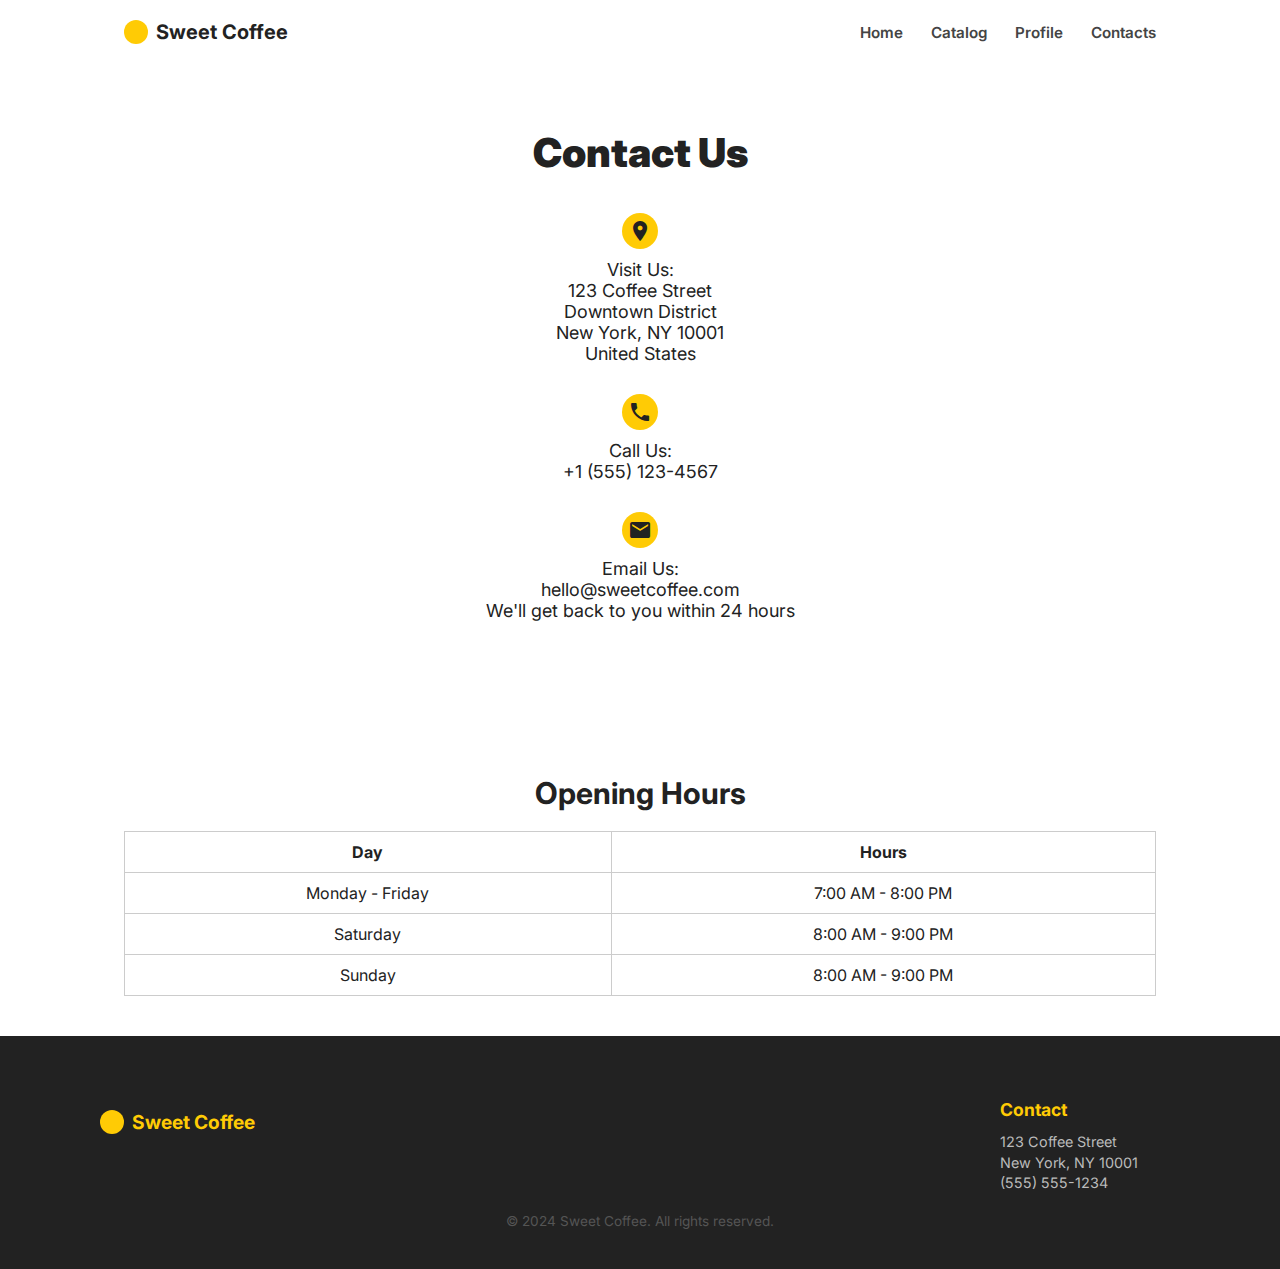
<file: contacts/contacts.html>
<!DOCTYPE html>
<html lang="en">

<head>
    <meta charset="UTF-8" />
    <meta name="viewport" content="width=device-width, initial-scale=1" />
    <title>Sweet Coffee - Contact Us</title>
    <link rel="stylesheet" href="style.css">
    <script src="../burger-menu.js" defer></script>
    <script src="../user.js" defer></script>
    <link href="https://fonts.googleapis.com/css2?family=Inter:wght@400;600;700&display=swap" rel="stylesheet" />
    <link href="https://fonts.googleapis.com/icon?family=Material+Icons" rel="stylesheet" />
</head>

<body>

    <header class="container" role="banner">
        <a href="../index.html" class="logo" aria-label="Sweet Coffee logo">
            <div class="icon" aria-hidden="true">
                <span class="material-icons">coffee</span>
            </div>
            <span class="logo-text">Sweet Coffee</span>
        </a>
        <div class="hamburger" aria-hidden="true">
            <span class="material-icons">menu</span>
        </div>
        <nav role="navigation" aria-label="Primary navigation">
            <ul>
                <li><a href="../index.html">Home</a></li>
                <li><a href="../catalog/catalog.html">Catalog</a></li>
                <li><a href="../profile/profile.html">Profile</a></li>
                <li><a href="../contacts/contacts.html">Contacts</a></li>
            </ul>
        </nav>
        <div class="mobile-menu" aria-hidden="true">
            <ul>
                <div class="close-menu" aria-label="Close menu">
                    <span class="material-icons">close</span>
                </div>
                <li><a href="../index.html">Home</a></li>
                <li><a href="../catalog/catalog.html">Catalog</a></li>
                <li><a href="../profile/profile.html">Profile</a></li>
                <li><a href="../contacts/contacts.html">Contacts</a></li>
            </ul>
        </div>
    </header>

    <main class="container" role="main" aria-label="Main content of Sweet Coffee website">
        <section class="hero">
            <h1>Contact Us</h1>
            <div class="contact-info">
                <div>
                    <div class="material-icon-wrapper"><span class="material-icons">location_on</span></div>
                    Visit Us:<br>
                    123 Coffee Street<br>
                    Downtown District<br>
                    New York, NY 10001<br>
                    United States
                </div>
                <div>
                    <div class="material-icon-wrapper"><span class="material-icons">phone</span></div>
                    Call Us:<br>
                    +1 (555) 123-4567
                </div>
                <div>
                    <div class="material-icon-wrapper"><span class="material-icons">mail</span></div>
                    Email Us:<br>
                    hello@sweetcoffee.com<br>
                    We'll get back to you within 24 hours
                </div>
            </div>
        </section>

        <section class="opening-hours">
            <h2>Opening Hours</h2>
            <table class="hours-table">
                <tr>
                    <th>Day</th>
                    <th>Hours</th>
                </tr>
                <tr>
                    <td>Monday - Friday</td>
                    <td>7:00 AM - 8:00 PM</td>
                </tr>
                <tr>
                    <td>Saturday</td>
                    <td>8:00 AM - 9:00 PM</td>
                </tr>
                <tr>
                    <td>Sunday</td>
                    <td>8:00 AM - 9:00 PM</td>
                </tr>
            </table>
        </section>
    </main>

    <footer role="contentinfo">
        <div class="footer-container">
            <div class="footer-logo" aria-label="Sweet Coffee logo">
                <div class="icon" aria-hidden="true"><span class="material-icons">coffee</span></div>
                Sweet Coffee
            </div>
            <section class="footer-section" aria-labelledby="contact-label">
                <h4 id="contact-label">Contact</h4>
                <address>
                    123 Coffee Street<br />
                    New York, NY 10001<br />
                    <a href="tel:+15551234567">(555) 555-1234</a>
                </address>
            </section>
        </div>
        <div style="text-align:center; padding-top:20px; color:#555; font-size:0.85rem;" aria-label="Copyright notice">
            © 2024 Sweet Coffee. All rights reserved.
        </div>
    </footer>

</body>

</html>
</file>
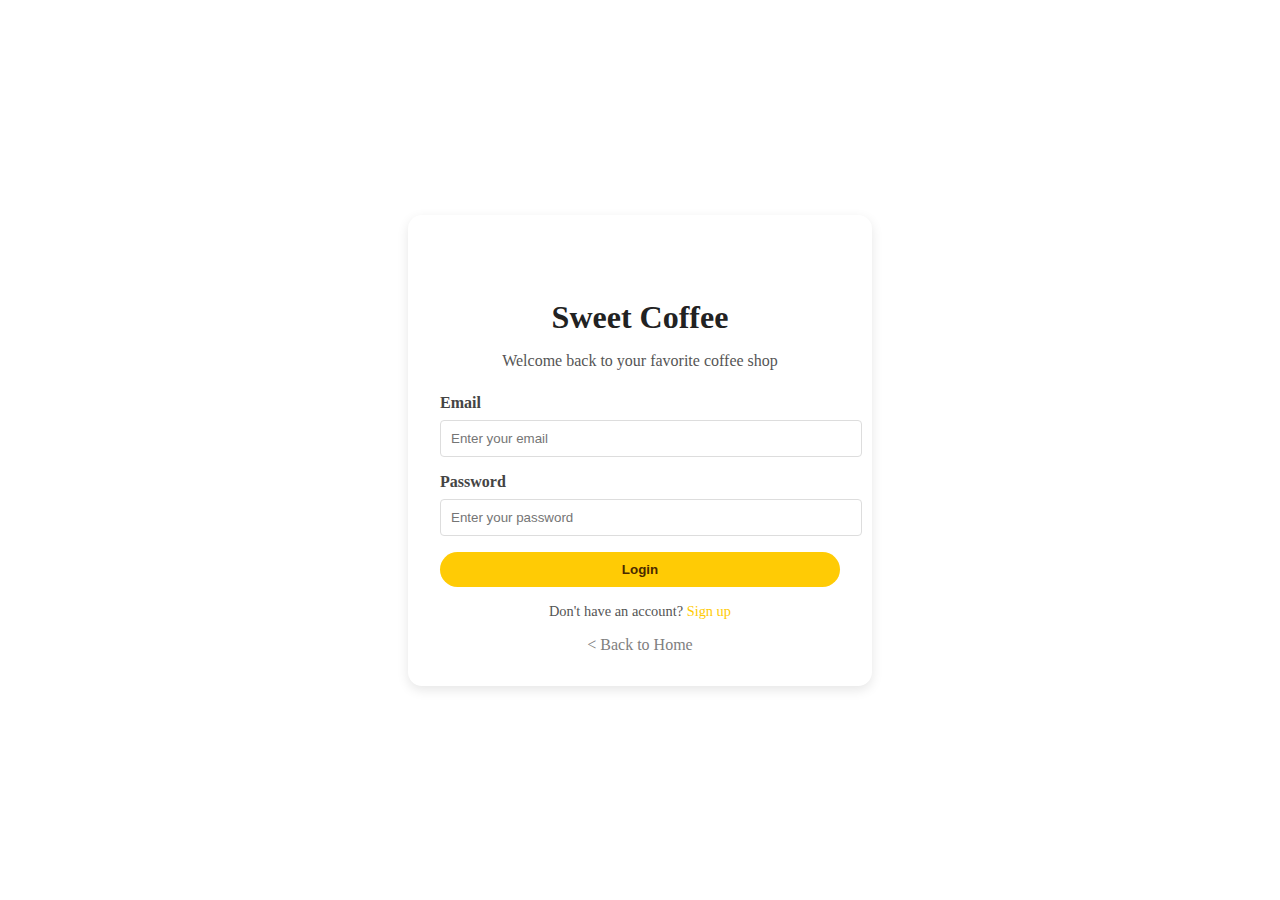
<file: login/login.html>
<!DOCTYPE html>
<html lang="en">

<head>
    <meta charset="UTF-8" />
    <meta name="viewport" content="width=device-width, initial-scale=1" />
    <title>Login - Sweet Coffee</title>
    <link rel="stylesheet" href="style.css">
    <script src="login.js" defer></script>
    <link href="https://fonts.googleapis.com/css2?family=Inter:wght@400;600;700&display=swap" rel="stylesheet" />
    <link href="https://fonts.googleapis.com/icon?family=Material+Icons" rel="stylesheet" />
</head>

<body>
    <div class="login-container">
        <div class="logo">
            <span class="material-icons" style="font-size: 48px; color: #ffcb05;">coffee</span>
        </div>
        <h1>Sweet Coffee</h1>
        <p>Welcome back to your favorite coffee shop</p>

        <form id="login-form">
            <div class="input-group">
                <label for="email">Email</label>
                <input type="email" id="email" placeholder="Enter your email" required>
            </div>
            <div class="input-group">
                <label for="password">Password</label>
                <input type="password" id="password" placeholder="Enter your password" required>
            </div>

            <button type="submit" class="login-btn">Login</button>
        </form>

        <div class="footer-text">
            Don't have an account? <a href="../registration/registration.html">Sign up</a>
        </div>
        <div style="margin-top: 16px;">
            <a href="../index.html" class="back-to-home">&lt; Back to Home</a>
        </div>
    </div>

    <div class="popup" style="display: none;">
        <div class="message" id="popup-message"></div>
        <button onclick="closePopup()">Ok</button>
    </div>
</body>

</html>
</file>
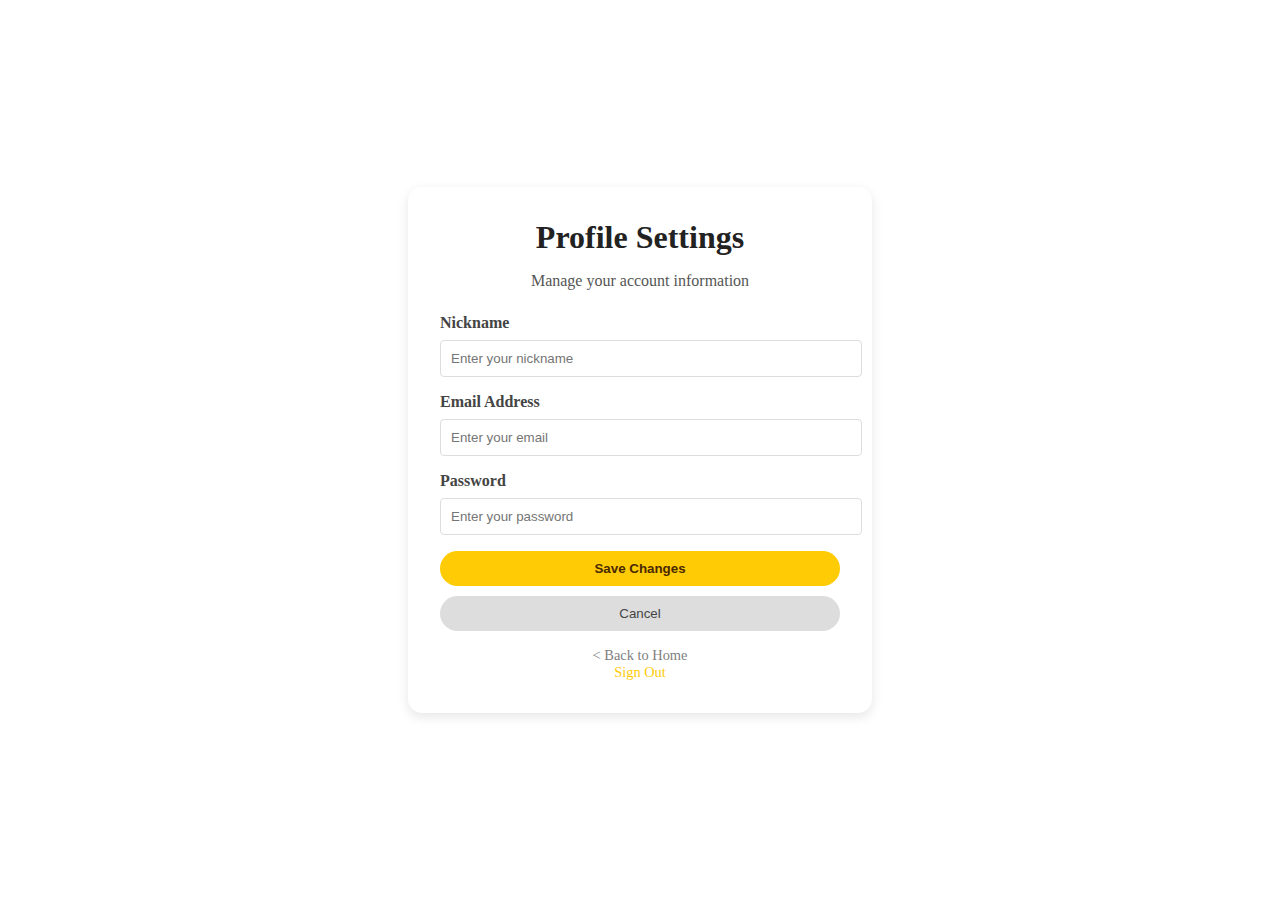
<file: profile/profile.html>
<!DOCTYPE html>
<html lang="en">

<head>
    <meta charset="UTF-8" />
    <meta name="viewport" content="width=device-width, initial-scale=1" />
    <title>Profile Settings - Sweet Coffee</title>
    <link rel="stylesheet" href="style.css">
    <script src="profile.js" defer></script>
    <link href="https://fonts.googleapis.com/css2?family=Inter:wght@400;600;700&display=swap" rel="stylesheet" />
    <link href="https://fonts.googleapis.com/icon?family=Material+Icons" rel="stylesheet" />
</head>

<body>
    <div class="profile-container">
        <h1>Profile Settings</h1>
        <p>Manage your account information</p>

        <form id="profile-form">
            <div class="input-group">
                <label for="nickname">Nickname</label>
                <input type="text" id="nickname" placeholder="Enter your nickname" required>
            </div>
            <div class="input-group">
                <label for="email">Email Address</label>
                <input type="email" id="email" placeholder="Enter your email" required>
            </div>
            <div class="input-group">
                <label for="password">Password</label>
                <input type="password" id="password" placeholder="Enter your password" required>
            </div>

            <button type="submit" class="save-changes-btn">Save Changes</button>
            <button type="button" class="cancel-btn" id="cancel-btn">Cancel</button>
        </form>

        <div class="footer-text">
            <a href="../index.html" class="back-to-home">&lt; Back to Home</a>
            <div><a href="../login/login.html" class="sign-out">Sign Out</a></div>
        </div>
    </div>

</body>

</html>
</file>
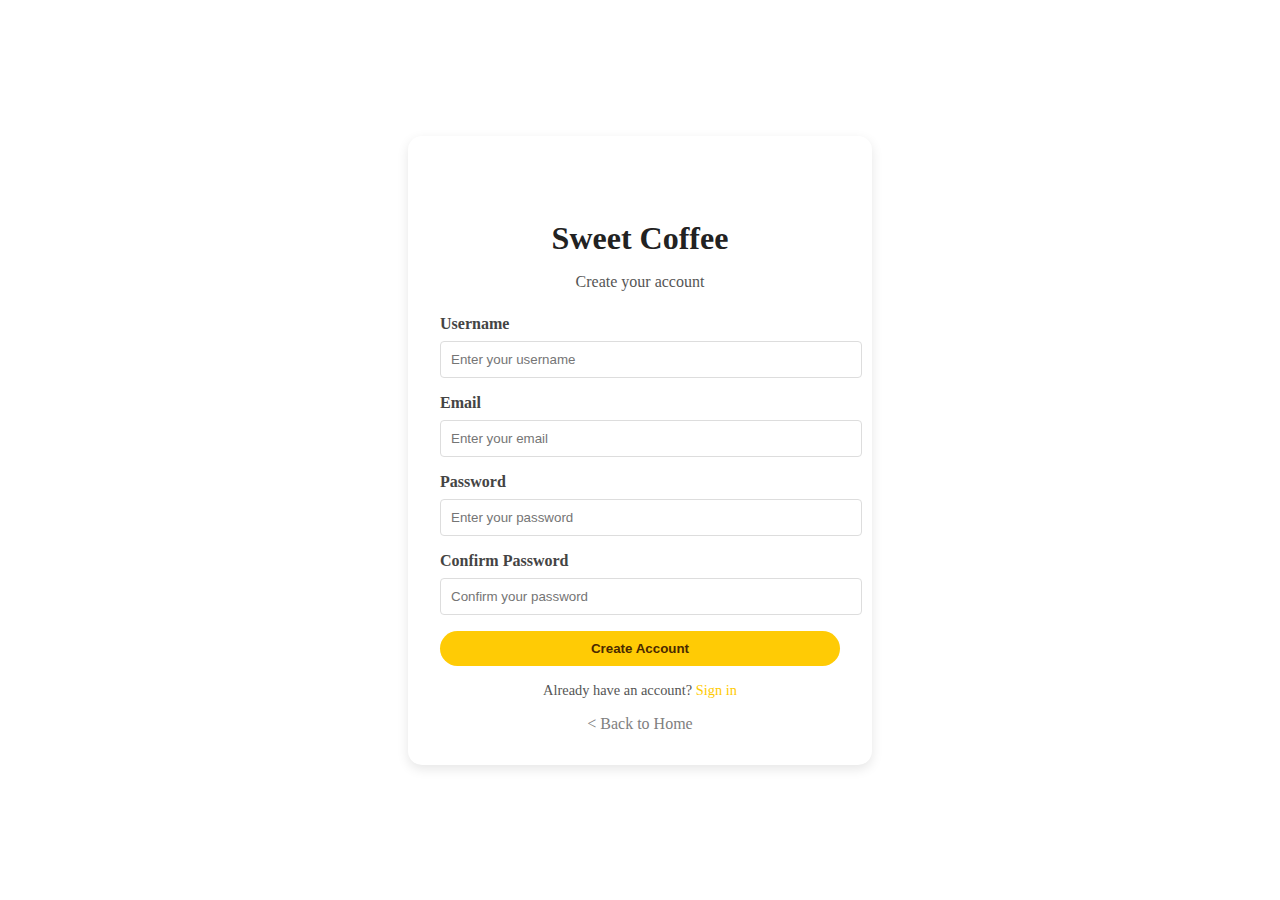
<file: registration/registration.html>
<!DOCTYPE html>
<html lang="en">

<head>
    <meta charset="UTF-8" />
    <meta name="viewport" content="width=device-width, initial-scale=1" />
    <title>Registration - Sweet Coffee</title>
    <link rel="stylesheet" href="style.css">
    <script src="regestration.js" defer></script>
    <link href="https://fonts.googleapis.com/css2?family=Inter:wght@400;600;700&display=swap" rel="stylesheet" />
    <link href="https://fonts.googleapis.com/icon?family=Material+Icons" rel="stylesheet" />
</head>

<body>
    <div class="registration-container">
        <div class="logo">
            <span class="material-icons" style="font-size: 48px; color: #ffcb05;">coffee</span>
        </div>
        <h1>Sweet Coffee</h1>
        <p>Create your account</p>

        <form>
            <div class="input-group">
                <label for="username">Username</label>
                <input type="text" id="username" placeholder="Enter your username" required>
            </div>
            <div class="input-group">
                <label for="email">Email</label>
                <input type="email" id="email" placeholder="Enter your email" required>
            </div>
            <div class="input-group">
                <label for="password">Password</label>
                <input type="password" id="password" placeholder="Enter your password" required>
            </div>
            <div class="input-group">
                <label for="confirm-password">Confirm Password</label>
                <input type="password" id="confirm-password" placeholder="Confirm your password" required>
            </div>

            <button type="submit" class="create-account-btn">Create Account</button>
        </form>

        <div class="footer-text">
            Already have an account? <a href="../login/login.html" class="sign-in">Sign in</a>
        </div>
        <div style="margin-top: 16px;">
            <a href="../index.html" class="back-to-home">&lt; Back to Home</a>
        </div>
    </div>
    <div class="popup" style="display: none;">
        <div class="message"></div>
        <button onclick="closePopup()">Ok</button>
    </div>
</body>

</html>
</file>
<file: contacts/style.css>
*,
        *::before,
        *::after {
            box-sizing: border-box;
        }

        body {
            margin: 0;
            font-family: 'Inter', sans-serif;
            background: #fff;
            color: #222;
            -webkit-font-smoothing: antialiased;
            -moz-osx-font-smoothing: grayscale;
        }

        a {
            color: inherit;
            text-decoration: none;
            cursor: pointer;
        }

        button {
            cursor: pointer;
            font-family: inherit;
        }

        .container {
            max-width: 1080px;
            margin: 0 auto;
            padding-left: 24px;
            padding-right: 24px;
        }

        header {
            padding: 20px 0;
            display: flex;
            align-items: center;
            justify-content: space-between;
        }

        .logo {
            display: flex;
            align-items: center;
            font-weight: 700;
            font-size: 1.25rem;
            user-select: none;
        }

        .logo .icon {
            background-color: #ffcb05;
            border-radius: 50%;
            width: 24px;
            height: 24px;
            display: inline-flex;
            justify-content: center;
            align-items: center;
            margin-right: 8px;
        }

        .logo .icon .material-icons {
            font-size: 18px;
            color: #4a2900;
            font-weight: 900;
        }
.material-icon-wrapper {
    background-color: #ffcb05;
    border-radius: 50%;
    width: 36px;
    height: 36px;
    display: flex;
    justify-content: center;
    align-items: center;
    margin-right: 8px;
}

        nav ul {
            list-style: none;
            display: flex;
            gap: 28px;
            margin: 0;
            padding: 0;
            font-weight: 600;
            font-size: 0.95rem;
            color: #444;
        }

        .hero {
            padding: 64px 0;
            text-align: center;
        }

        .hero h1 {
            font-size: 2.5rem;
            font-weight: 900;
            margin: 0 0 16px;
        }

        .contact-info {
            display: flex;
            flex-direction: column;
            align-items: center;
            margin-bottom: 40px;
        }

.contact-info div {
    display: flex;
    align-items: center;
    margin: 10px 0;
    font-size: 1.125rem;
    flex-direction:column;
}

        .opening-hours {
            text-align: center;
            margin: 40px 0;
        }

        .opening-hours h2 {
            font-size: 1.875rem;
            font-weight: 700;
            margin-bottom: 20px;
        }

        .hours-table {
            width: 100%;
            border-collapse: collapse;
            margin: 0 auto;
        }

        .hours-table th,
        .hours-table td {
            padding: 10px;
            border: 1px solid #ccc;
            text-align: center;
        }

  footer {
      background-color: #222;
      color: #ccc;
      padding: 40px 24px;
      font-size: 0.9rem;
      user-select: none;
  }

  .footer-container {
      max-width: 1080px;
      margin: 0 auto;
      display: flex;
      flex-wrap: wrap;
      gap: 28px;
      justify-content: space-between;
  }

  .footer-logo {
      display: flex;
      align-items: center;
      font-weight: 700;
      font-size: 1.2rem;
      margin-bottom: 24px;
      color: #ffcb05;
      user-select: none;
  }

  .footer-logo .icon {
      background-color: #ffcb05;
      border-radius: 50%;
      width: 24px;
      height: 24px;
      display: inline-flex;
      justify-content: center;
      align-items: center;
      margin-right: 8px;
      color: #4a2900;
  }

  .footer-section {
      min-width: 180px;
      max-width: 260px;
      color: #bbb;
  }

  .footer-section h4 {
      font-weight: 700;
      font-size: 1.1rem;
      margin-bottom: 12px;
      color: #ffcb05;
  }

  .footer-section ul {
      list-style: none;
      padding: 0;
      margin: 0;
  }

  .footer-section ul li {
      margin-bottom: 8px;
  }

  .footer-section ul li a {
      color: #bbb;
      transition: color 0.25s ease;
  }

  .footer-section ul li a:hover {
      color: #ffcb05;
  }

  .footer-section address,
  .footer-section p {
      font-style: normal;
      line-height: 1.4;
  }


        @media (max-width: 800px) {
            nav {
                display: none;
            }

            .hamburger {
                display: block;
            }

            .mobile-menu {
                display: none;
                position: absolute;
                top: 70px;
                left: 0;
                right: 0;
                background-color: white;
                padding: 20px;
                box-shadow: 0 2px 12px rgba(0, 0, 0, 0.1);
            }

            .mobile-menu ul {
                list-style: none;
                padding: 0;
                margin: 0;
                text-align: left;
            }

            .mobile-menu ul li {
                margin-bottom: 10px;
            }

            .mobile-menu.show {
                display: block;
            }
        }

        @media (min-width: 801px) {
            .hamburger {
                display: none;
            }

            .mobile-menu {
                display: none;
            }

            nav {
                display: flex;
            }
        }

        @media (max-width: 500px) {
            nav {
                display: none;
            }

            .hamburger {
                display: block;
            }
        }

        @media (max-width: 415px) {
            .footer-container {
                flex-direction: column;
                align-items: center;
            }
        }
</file>
<file: login/style.css>
body {
            display: flex;
            justify-content: center;
            align-items: center;
            height: 100vh;
            margin: 0;
            background: #fff;
        }

        .login-container {
            background: #fff;
            border-radius: 14px;
            box-shadow: 0 4px 12px rgba(0, 0, 0, 0.1);
            padding: 32px;
            width: 400px;
            text-align: center;
        }

        .login-container h1 {
            font-size: 2rem;
            font-weight: 700;
            margin: 0 0 16px;
            color: #222;
        }

        .login-container p {
            font-size: 1rem;
            color: #555;
            margin-bottom: 24px;
        }

        .input-group {
            margin-bottom: 16px;
            text-align: left;
        }

        .input-group label {
            font-weight: 600;
            margin-bottom: 8px;
            display: block;
            color: #444;
        }

        .input-group input {
            width: 100%;
            padding: 10px;
            border: 1px solid #ddd;
            border-radius: 4px;
        }

        .login-btn {
            background-color: #ffcb05;
            color: #4a2900;
            border: none;
            border-radius: 24px;
            padding: 10px;
            font-weight: 700;
            cursor: pointer;
            width: 100%;
            transition: background-color 0.3s;
        }

        .footer-text {
            margin-top: 16px;
            font-size: 0.9rem;
            color: #555;
        }

        .popup {
            width: 400px;
            height: auto;
            border-radius: 15px;
            background-color: #fff;
            box-shadow: 0 4px 20px rgba(0, 0, 0, 0.1);
            position: fixed;
            top: 50%;
            left: 50%;
            transform: translate(-50%, -50%);
            z-index: 1000;
            display: flex;
            flex-direction: column;
            align-items: center;
            justify-content: center;
            padding: 20px;
        }

        .popup .message {
            text-align: center;
            margin-bottom: 20px;
        }

        a {
            text-decoration: none;
            color: #ffcb05;
        }

        .back-to-home {
            color: gray;
        }
</file>
<file: profile/style.css>
body {
            display: flex;
            justify-content: center;
            align-items: center;
            height: 100vh;
            margin: 0;
            background: #fff;
        }

        .profile-container {
            background: #fff;
            border-radius: 14px;
            box-shadow: 0 4px 12px rgba(0, 0, 0, 0.1);
            padding: 32px;
            width: 400px;
            text-align: center;
        }

        .profile-container h1 {
            font-size: 2rem;
            font-weight: 700;
            margin: 0 0 16px;
            color: #222;
        }

        .profile-container p {
            font-size: 1rem;
            color: #555;
            margin-bottom: 24px;
        }

        .input-group {
            margin-bottom: 16px;
            text-align: left;
        }

        .input-group label {
            font-weight: 600;
            margin-bottom: 8px;
            display: block;
            color: #444;
        }

        .input-group input {
            width: 100%;
            padding: 10px;
            border: 1px solid #ddd;
            border-radius: 4px;
        }

        .save-changes-btn {
            background-color: #ffcb05;
            color: #4a2900;
            border: none;
            border-radius: 24px;
            padding: 10px;
            font-weight: 700;
            cursor: pointer;
            width: 100%;
            margin-bottom: 10px;
        }

        .cancel-btn {
            background-color: #ddd;
            color: #444;
            border: none;
            border-radius: 24px;
            padding: 10px;
            cursor: pointer;
            width: 100%;
        }

        .footer-text {
            margin-top: 16px;
            font-size: 0.9rem;
            color: #555;
        }

        a {
            text-decoration: none;
        }

        .back-to-home {
            color: gray;
        }

        .sign-out {
            color: #ffcb05;
        }
</file>
<file: registration/style.css>
body {
            display: flex;
            justify-content: center;
            align-items: center;
            height: 100vh;
            margin: 0;
            background: #fff;
        }

        .registration-container {
            background: #fff;
            border-radius: 14px;
            box-shadow: 0 4px 12px rgba(0, 0, 0, 0.1);
            padding: 32px;
            width: 400px;
            text-align: center;
        }

        .registration-container h1 {
            font-size: 2rem;
            font-weight: 700;
            margin: 0 0 16px;
            color: #222;
        }

        .registration-container p {
            font-size: 1rem;
            color: #555;
            margin-bottom: 24px;
        }

        .input-group {
            margin-bottom: 16px;
            text-align: left;
        }

        .input-group label {
            font-weight: 600;
            margin-bottom: 8px;
            display: block;
            color: #444;
        }

        .input-group input {
            width: 100%;
            padding: 10px;
            border: 1px solid #ddd;
            border-radius: 4px;
        }

        .create-account-btn {
            background-color: #ffcb05;
            color: #4a2900;
            border: none;
            border-radius: 24px;
            padding: 10px;
            font-weight: 700;
            cursor: pointer;
            width: 100%;
            transition: background-color 0.3s;
        }

        .create-account-btn:hover {
            background-color: #ffcb05;
        }

        .footer-text {
            margin-top: 16px;
            font-size: 0.9rem;
            color: #555;
        }

        .popup {
            width: 400px;
            height: auto;
            border-radius: 15px;
            background-color: #fff;
            box-shadow: 0 4px 20px rgba(0, 0, 0, 0.1);
            position: fixed;
            top: 50%;
            left: 50%;
            transform: translate(-50%, -50%);
            z-index: 1000;
            display: flex;
            flex-direction: column;
            align-items: center;
            justify-content: center;
            padding: 20px;
        }

        .popup .message {
            text-align: center;
            margin-bottom: 20px;
        }

        a {
            text-decoration: none;
        }

        .back-to-home {
            color: gray;
        }

        .sign-in {
            color: #ffcb05;
        }
</file>
